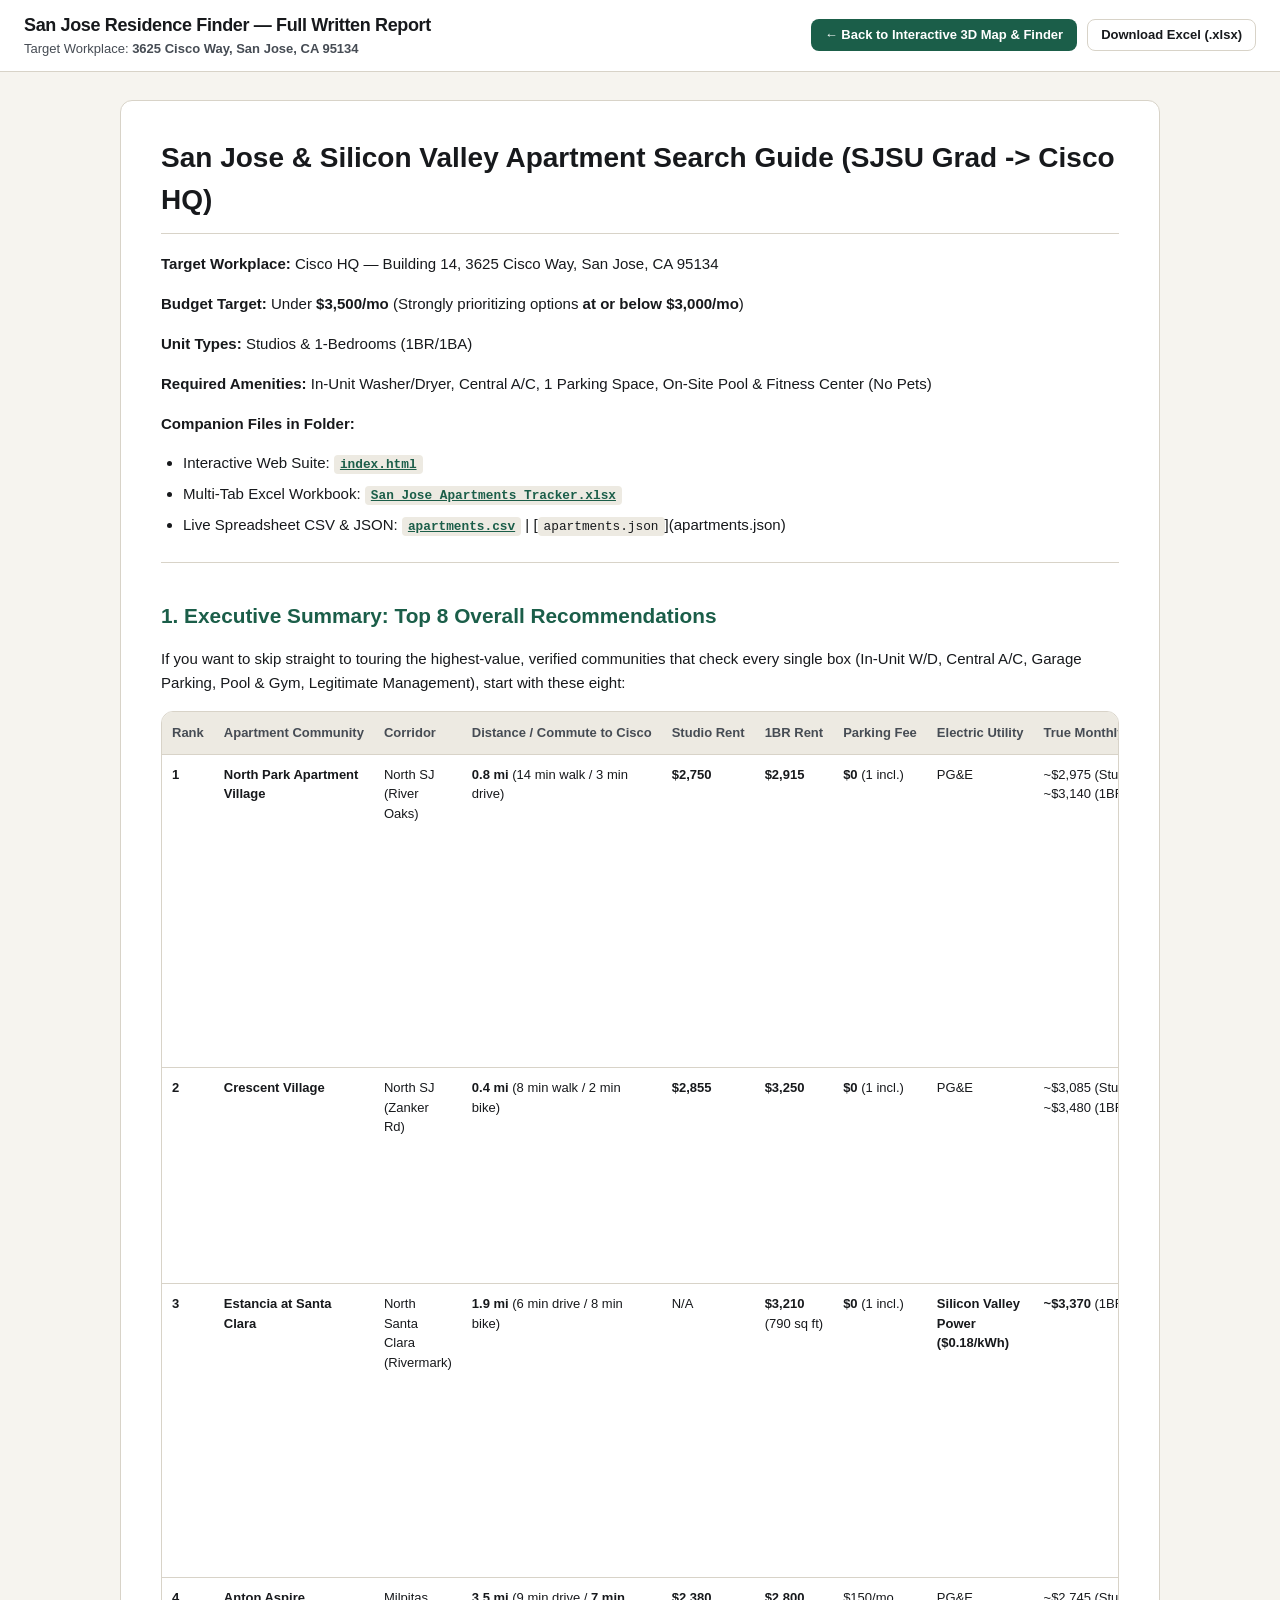
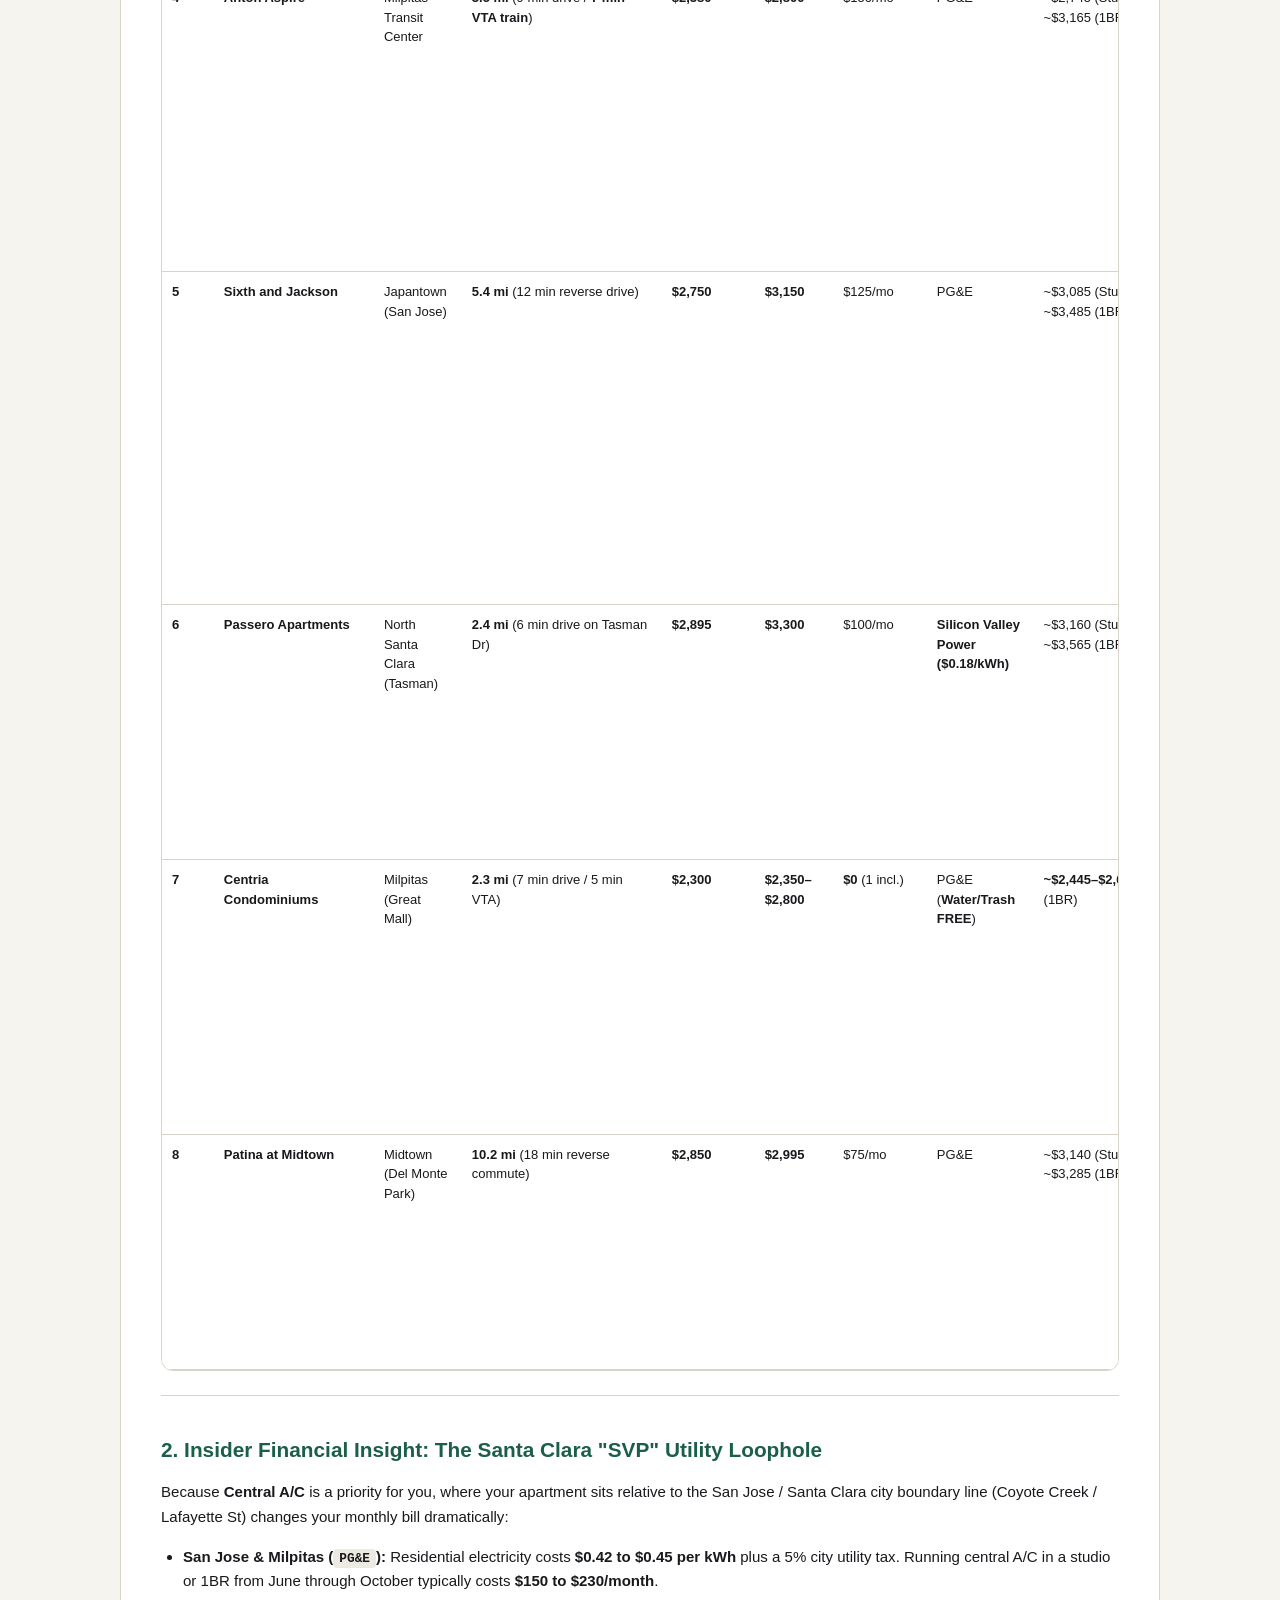
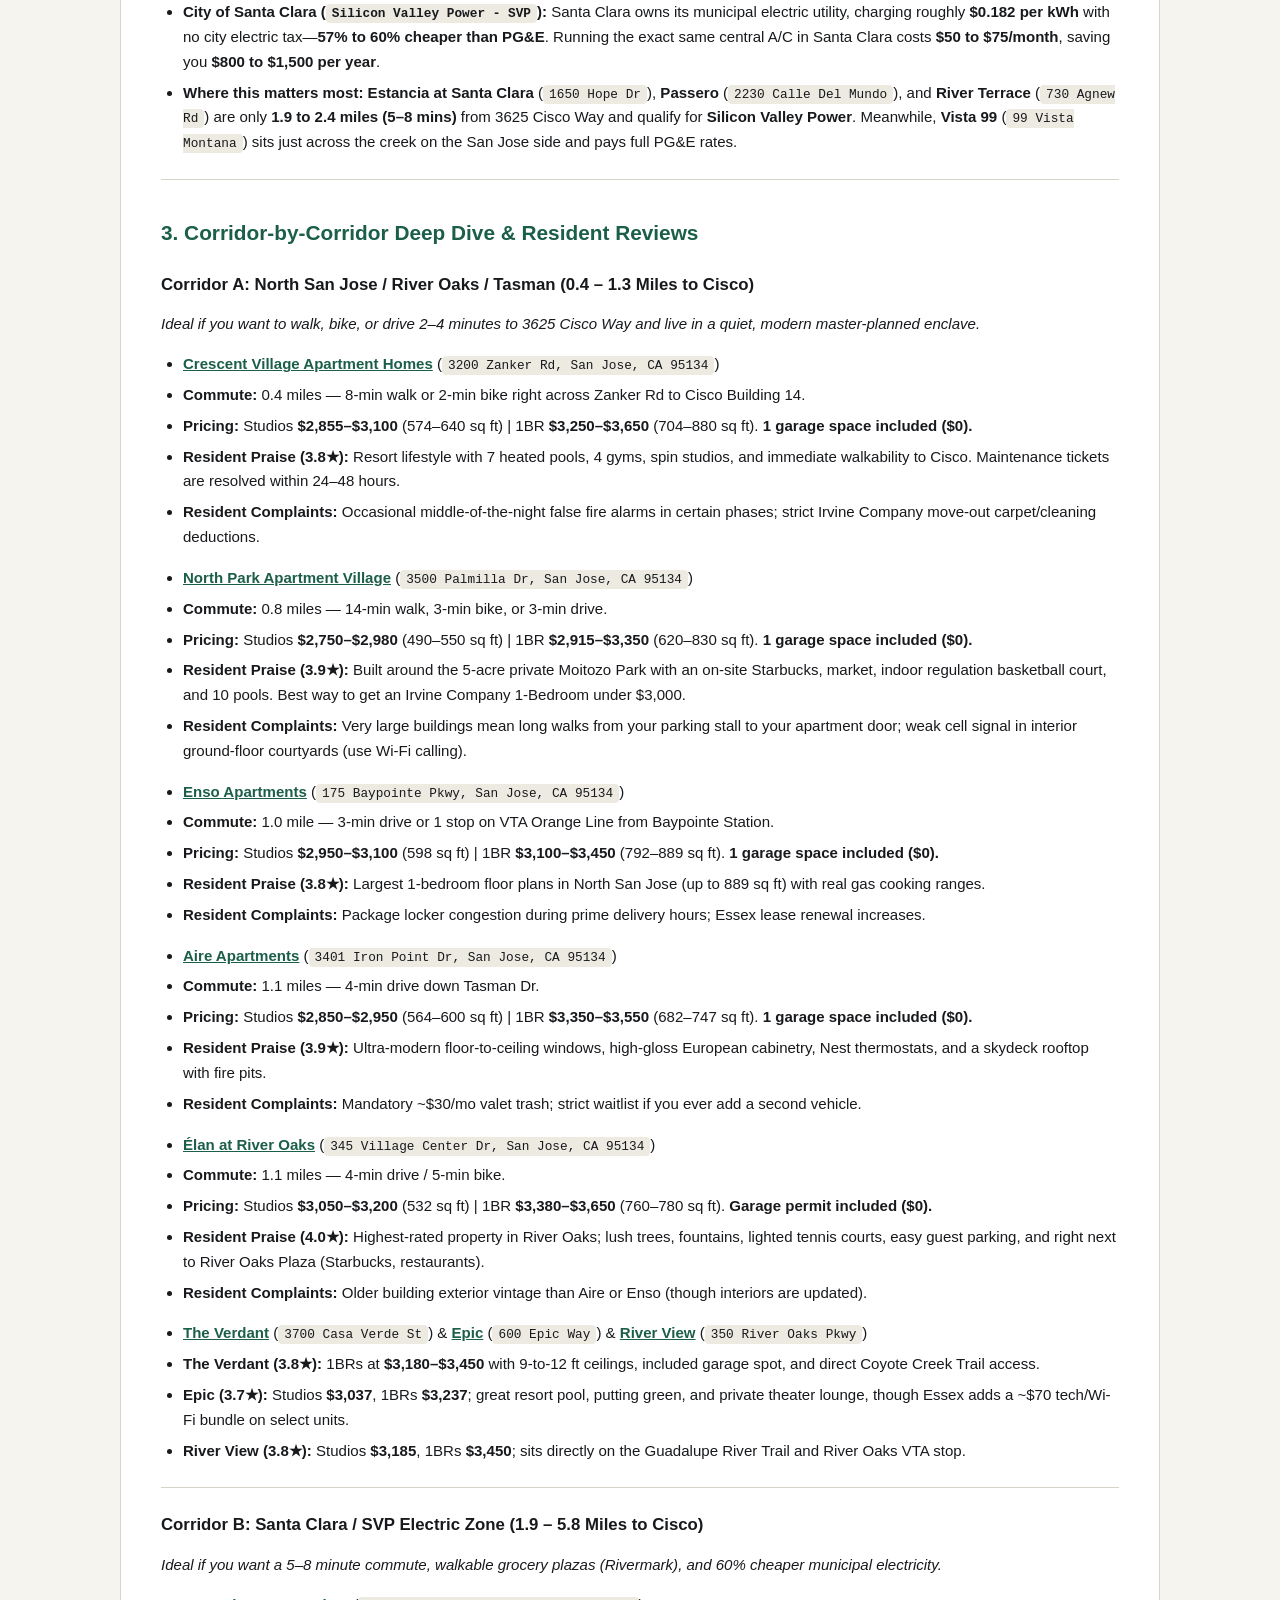
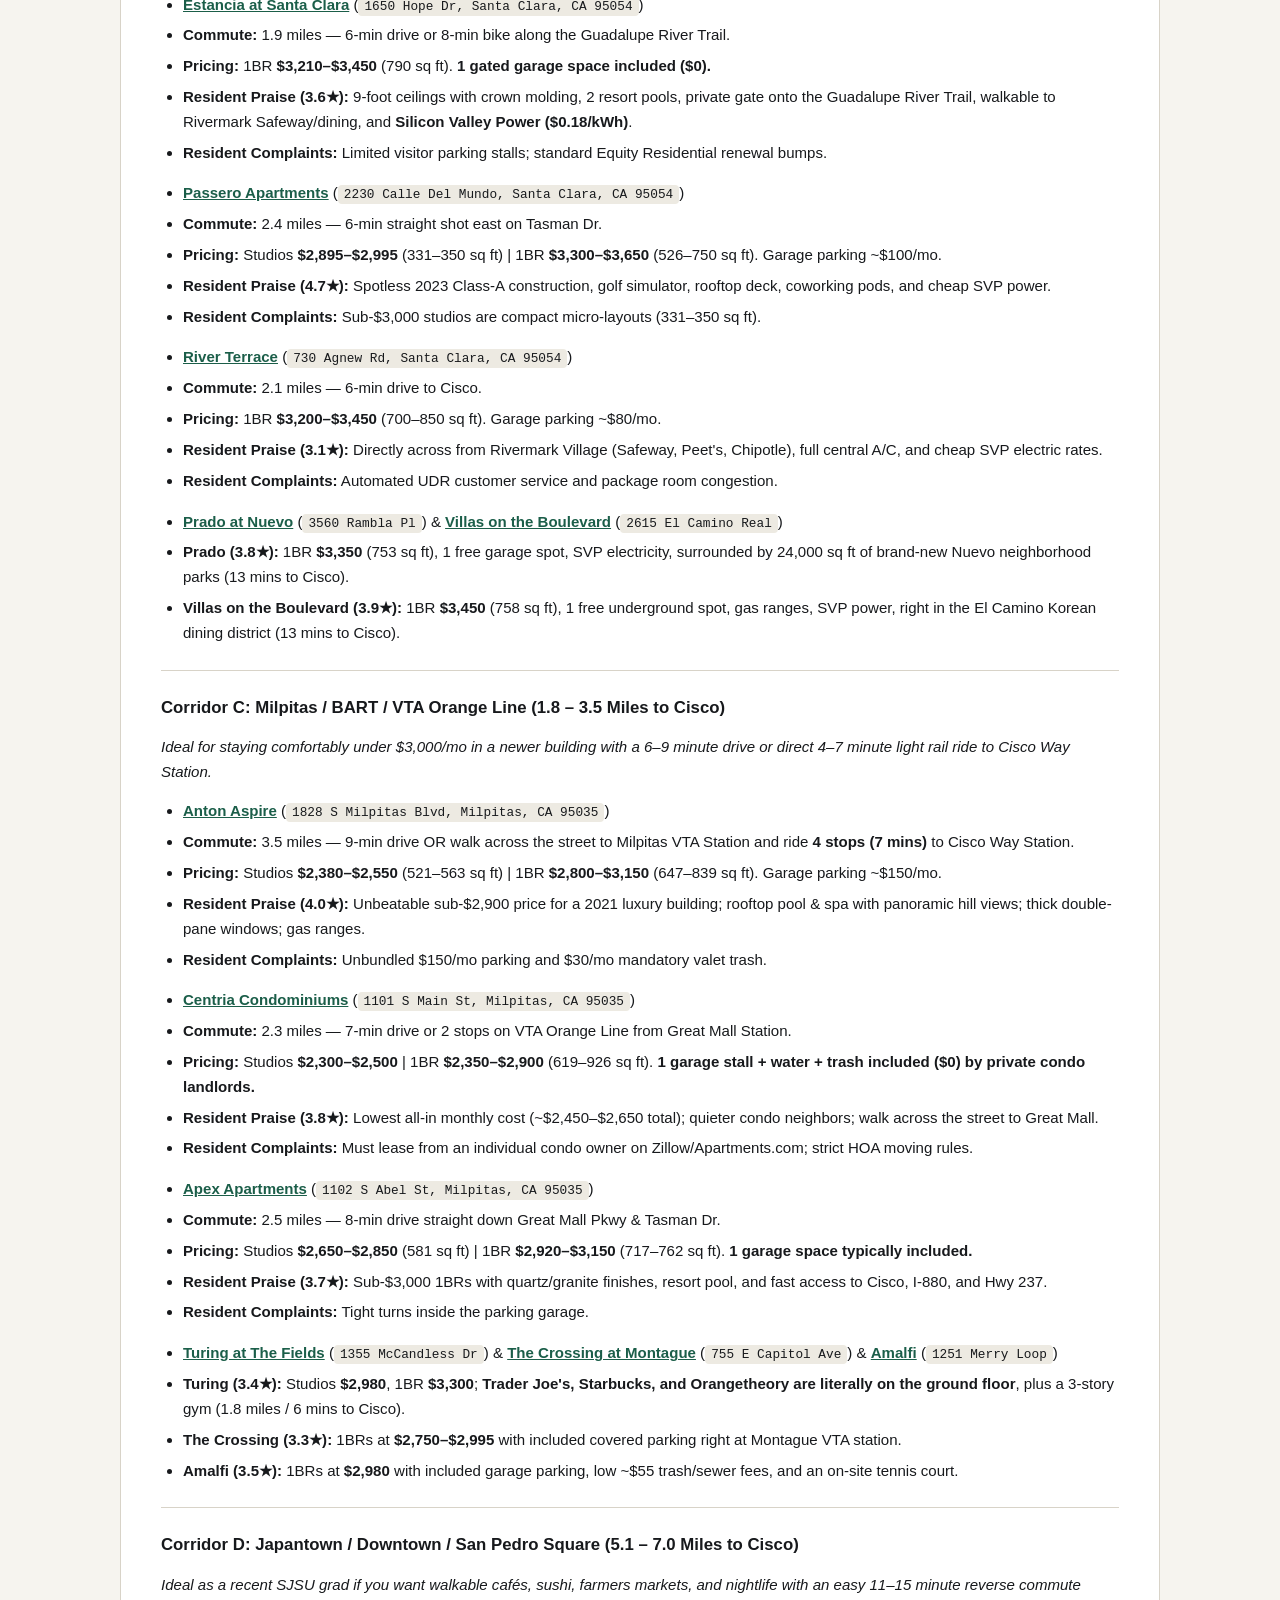
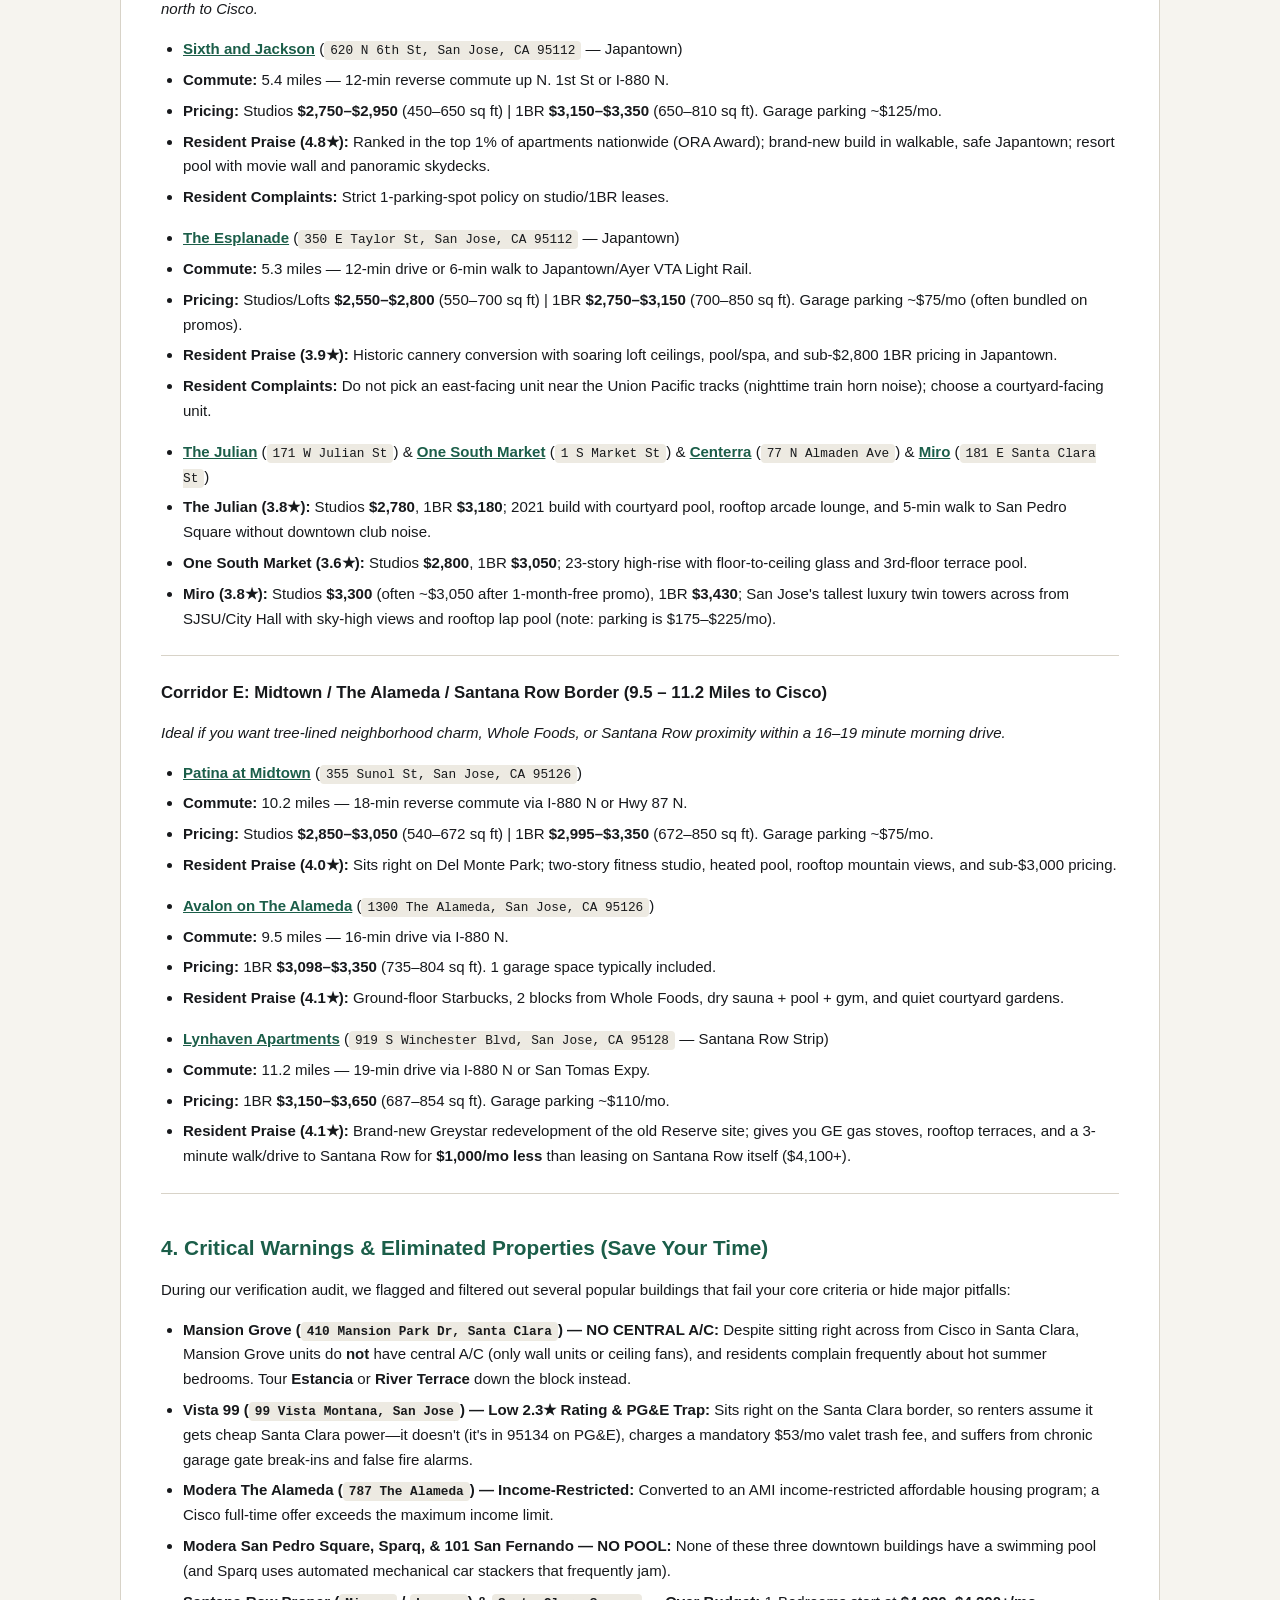
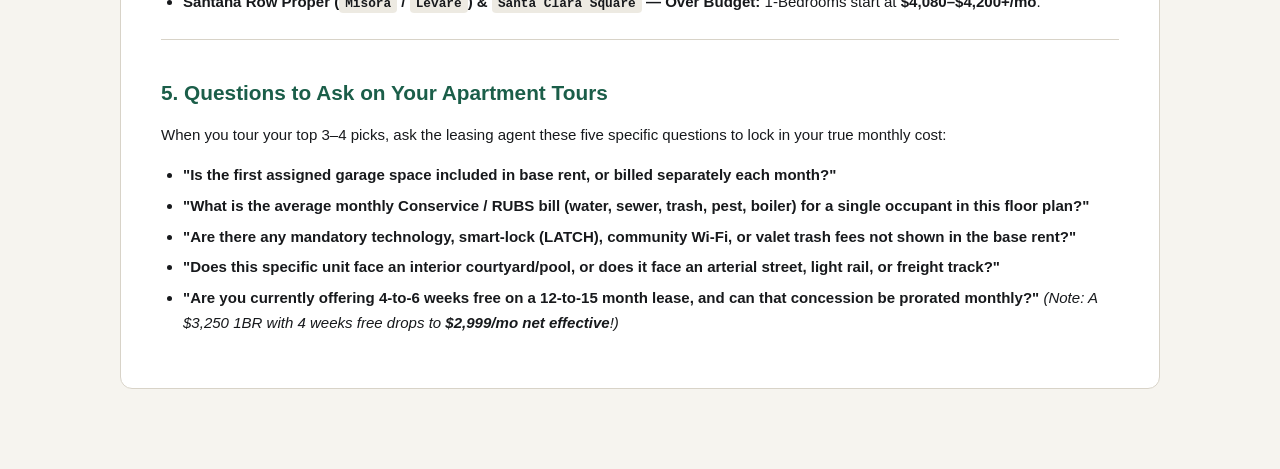
<file: report.html>
<!DOCTYPE html>
<html lang="en" data-theme="light">
<head>
  <meta charset="UTF-8" />
  <meta name="viewport" content="width=device-width, initial-scale=1.0" />
  <meta name="robots" content="noindex, nofollow, noarchive" />
  <title>San Jose Apartment Research Report — 3625 Cisco Way</title>
  <style>
/* ==========================================================================
   SAN JOSE RESIDENCE FINDER — ARCHITECTURAL WORKBENCH STYLES
   Operate Mode: Clean system UI typography, tactile Alabaster/Espresso themes,
   smooth 180ms state transitions, zero futuristic/neon AI tropes.
   ========================================================================== */

:root,
html[data-theme="light"] {
  --bg-page: #f6f4ef;
  --bg-surface: #ffffff;
  --bg-subtle: #edeae2;
  --bg-muted: #e3dfd5;

  --text-primary: #17191c;
  --text-secondary: #464c54;
  --text-muted: #68707a;

  --border-color: #d8d3c8;
  --border-strong: #b8b1a3;

  --accent-primary: #1b5e49;
  --accent-primary-hover: #144938;
  --accent-primary-soft: #e3f1ec;

  --accent-route: #b85435;
  --accent-route-soft: #f9ebe6;

  --accent-svp: #1565c0;
  --accent-svp-soft: #e6f0fa;

  --accent-warn: #b91c1c;
  --accent-warn-soft: #fde8e8;

  --accent-gold: #b45309;
  --accent-gold-soft: #fef3c7;

  --shadow-overlay: 0 18px 40px -10px rgba(23, 25, 28, 0.16);
}

html[data-theme="dark"] {
  --bg-page: #121417;
  --bg-surface: #1a1d22;
  --bg-subtle: #22262d;
  --bg-muted: #2c313a;

  --text-primary: #f1EFEA;
  --text-secondary: #b5bcc6;
  --text-muted: #848d99;

  --border-color: #2e333d;
  --border-strong: #454c59;

  --accent-primary: #34a882;
  --accent-primary-hover: #2b8f6e;
  --accent-primary-soft: rgba(52, 168, 130, 0.15);

  --accent-route: #e07a5f;
  --accent-route-soft: rgba(224, 122, 95, 0.16);

  --accent-svp: #60a5fa;
  --accent-svp-soft: rgba(96, 165, 250, 0.16);

  --accent-warn: #f87171;
  --accent-warn-soft: rgba(248, 113, 113, 0.16);

  --accent-gold: #fbbf24;
  --accent-gold-soft: rgba(251, 191, 36, 0.15);

  --shadow-overlay: 0 22px 48px -12px rgba(0, 0, 0, 0.65);
}

*, *::before, *::after {
  box-sizing: border-box;
}

::selection {
  background-color: var(--accent-primary-soft);
  color: var(--accent-primary);
}

html {
  background-color: var(--bg-page);
  color: var(--text-primary);
  font-family: -apple-system, BlinkMacSystemFont, "Segoe UI", Roboto, Helvetica, Arial, sans-serif;
  font-size: 16px;
  line-height: 1.5;
  scroll-behavior: smooth;
  caret-color: var(--accent-primary);
}

body {
  margin: 0;
  min-height: 100vh;
  overflow-x: hidden;
  transition: background-color 180ms ease, color 180ms ease;
}

:focus-visible {
  outline: 2px solid var(--accent-primary);
  outline-offset: 2px;
}

.tabular-num {
  font-variant-numeric: tabular-nums;
}

.skip-link {
  position: fixed;
  top: -100px;
  left: 16px;
  z-index: 9999;
  background: var(--accent-primary);
  color: #ffffff;
  padding: 8px 14px;
  border-radius: 8px;
  font-weight: 600;
  text-decoration: none;
}
.skip-link:focus {
  top: 12px;
}

.sr-only {
  position: absolute;
  width: 1px;
  height: 1px;
  padding: 0;
  margin: -1px;
  overflow: hidden;
  clip: rect(0, 0, 0, 0);
  white-space: nowrap;
  border: 0;
}

.icon-svg {
  width: 15px;
  height: 15px;
  fill: currentColor;
  flex-shrink: 0;
}

/* ==========================================================================
   TOP WORKSPACE BAR
   ========================================================================== */
.topbar {
  position: sticky;
  top: 0;
  z-index: 100;
  display: flex;
  flex-wrap: wrap;
  align-items: center;
  justify-content: space-between;
  gap: 16px;
  padding: 12px 24px;
  background-color: var(--bg-surface);
  border-bottom: 1px solid var(--border-color);
}

.topbar-brand {
  display: flex;
  flex-direction: column;
}

.site-title {
  margin: 0;
  font-size: 1.125rem;
  font-weight: 700;
  letter-spacing: -0.02em;
}

.site-subtitle {
  font-size: 0.8125rem;
  color: var(--text-secondary);
}

.topbar-nav {
  display: flex;
  align-items: center;
  gap: 6px;
}

.nav-link {
  display: inline-flex;
  align-items: center;
  gap: 6px;
  padding: 6px 12px;
  border-radius: 8px;
  color: var(--text-secondary);
  text-decoration: none;
  font-size: 0.875rem;
  font-weight: 500;
  transition: background-color 150ms ease, color 150ms ease;
}

.nav-link:hover {
  background-color: var(--bg-subtle);
  color: var(--text-primary);
}

.counter-pill {
  font-variant-numeric: tabular-nums;
  font-size: 0.75rem;
  font-weight: 600;
  padding: 1px 7px;
  border-radius: 999px;
  background-color: var(--accent-primary-soft);
  color: var(--accent-primary);
}

.topbar-actions {
  display: flex;
  flex-wrap: wrap;
  align-items: center;
  gap: 10px;
}

.save-indicator {
  display: inline-flex;
  align-items: center;
  gap: 6px;
  padding: 5px 10px;
  border-radius: 8px;
  background-color: var(--accent-primary-soft);
  color: var(--accent-primary);
  font-size: 0.75rem;
  font-weight: 600;
}

/* Unified Button System */
.btn {
  display: inline-flex;
  align-items: center;
  justify-content: center;
  gap: 6px;
  padding: 7px 13px;
  border-radius: 8px;
  font-family: inherit;
  font-size: 0.8125rem;
  font-weight: 600;
  line-height: 1.2;
  cursor: pointer;
  text-decoration: none;
  border: 1px solid transparent;
  transition: background-color 150ms ease, border-color 150ms ease, color 150ms ease, transform 150ms ease;
}

.btn:active {
  transform: translateY(1px);
}

.btn-primary {
  background-color: var(--accent-primary);
  color: #ffffff;
}
html[data-theme="dark"] .btn-primary {
  color: #0b1713;
}
.btn-primary:hover {
  background-color: var(--accent-primary-hover);
}

.btn-secondary {
  background-color: var(--bg-surface);
  color: var(--text-primary);
  border-color: var(--border-color);
}
.btn-secondary:hover {
  background-color: var(--bg-subtle);
  border-color: var(--border-strong);
}
.btn-secondary.active,
.btn-secondary[aria-pressed="true"] {
  background-color: var(--accent-primary-soft);
  color: var(--accent-primary);
  border-color: var(--accent-primary);
}

.btn-icon {
  background-color: var(--bg-subtle);
  color: var(--text-primary);
  border-color: var(--border-color);
  padding: 7px 11px;
}
.btn-icon:hover {
  border-color: var(--border-strong);
}

.text-btn {
  background: none;
  border: none;
  color: var(--accent-primary);
  font-size: 0.8125rem;
  font-weight: 600;
  cursor: pointer;
  padding: 2px 6px;
  border-radius: 4px;
}
.text-btn:hover {
  background-color: var(--accent-primary-soft);
}

/* ==========================================================================
   MAIN TWO-COLUMN WORKBENCH LAYOUT
   ========================================================================== */
.workspace-shell {
  max-width: 1640px;
  margin: 0 auto;
  padding: 20px 24px;
  display: grid;
  grid-template-columns: 380px minmax(0, 1fr);
  gap: 24px;
  align-items: start;
}

.controls-sidebar {
  position: sticky;
  top: 72px;
  display: flex;
  flex-direction: column;
  gap: 16px;
  max-height: calc(100vh - 90px);
  overflow-y: auto;
  padding-right: 4px;
}

.panel-block {
  background-color: var(--bg-surface);
  border: 1px solid var(--border-color);
  border-radius: 12px;
  padding: 18px;
}

.panel-heading {
  margin: 0 0 12px;
  font-size: 1rem;
  font-weight: 700;
  letter-spacing: -0.01em;
}

.panel-header-inline {
  display: flex;
  align-items: center;
  justify-content: space-between;
  margin-bottom: 6px;
}
.panel-header-inline .panel-heading {
  margin: 0;
}

.panel-note {
  margin: 0 0 14px;
  font-size: 0.8125rem;
  color: var(--text-secondary);
}

.input-group {
  display: flex;
  flex-direction: column;
  gap: 4px;
  margin-bottom: 12px;
  min-width: 0;
}

.field-label {
  font-size: 0.75rem;
  font-weight: 600;
  color: var(--text-secondary);
}

.hint-text {
  font-weight: 400;
  color: var(--text-muted);
}

.text-input,
.select-input {
  width: 100%;
  padding: 8px 9px;
  border-radius: 8px;
  border: 1px solid var(--border-color);
  background-color: var(--bg-page);
  color: var(--text-primary);
  font-family: inherit;
  font-size: 0.8125rem;
  transition: border-color 150ms ease;
}

.text-input:focus,
.select-input:focus {
  border-color: var(--accent-primary);
  outline: none;
}

.preset-pills {
  display: flex;
  flex-wrap: wrap;
  gap: 6px;
  margin-bottom: 14px;
}

.chip {
  padding: 5px 10px;
  border-radius: 999px;
  border: 1px solid var(--border-color);
  background-color: var(--bg-page);
  color: var(--text-secondary);
  font-family: inherit;
  font-size: 0.75rem;
  font-weight: 600;
  cursor: pointer;
  transition: all 150ms ease;
}

.chip:hover {
  border-color: var(--border-strong);
  color: var(--text-primary);
}

.chip.active {
  background-color: var(--accent-primary);
  border-color: var(--accent-primary);
  color: #ffffff;
}
html[data-theme="dark"] .chip.active {
  color: #0b1713;
}

.filter-grid {
  display: grid;
  grid-template-columns: 1fr 1fr;
  gap: 10px;
}

.checklist-filters {
  display: flex;
  flex-direction: column;
  gap: 8px;
  padding-top: 8px;
  border-top: 1px solid var(--border-color);
}
.checklist-filters.horizontal {
  flex-direction: row;
  flex-wrap: wrap;
  gap: 16px;
  margin-bottom: 12px;
}

.check-row {
  display: flex;
  align-items: center;
  gap: 8px;
  font-size: 0.8125rem;
  color: var(--text-primary);
  cursor: pointer;
}

.check-row input[type="checkbox"] {
  accent-color: var(--accent-primary);
  width: 15px;
  height: 15px;
}

/* Priority Weight Sliders */
.slider-stack {
  display: flex;
  flex-direction: column;
  gap: 12px;
}

.slider-row {
  display: flex;
  flex-direction: column;
  gap: 4px;
}

.slider-labels {
  display: flex;
  justify-content: space-between;
  font-size: 0.8125rem;
  font-weight: 500;
}

.range-slider {
  width: 100%;
  accent-color: var(--accent-primary);
  cursor: pointer;
}

.utility-insight-box {
  margin-top: 14px;
  padding: 10px 12px;
  border-radius: 8px;
  background-color: var(--accent-svp-soft);
  border: 1px solid var(--border-color);
  font-size: 0.78rem;
  color: var(--text-primary);
}

/* ==========================================================================
   RIGHT CONTENT COLUMN: 3D VECTOR MAP + RESIDENCE CARDS
   ========================================================================== */
.content-column {
  display: flex;
  flex-direction: column;
  gap: 28px;
  min-width: 0;
}

.module-bar {
  display: flex;
  flex-wrap: wrap;
  align-items: flex-end;
  justify-content: space-between;
  gap: 12px;
  margin-bottom: 14px;
}

.module-title {
  margin: 0;
  font-size: 1.25rem;
  font-weight: 700;
  letter-spacing: -0.02em;
}

.muted-count {
  font-weight: 500;
  font-size: 0.95rem;
  color: var(--text-muted);
}

.module-subtitle {
  margin: 2px 0 0;
  font-size: 0.85rem;
  color: var(--text-secondary);
}

.map-toolbar {
  display: flex;
  flex-wrap: wrap;
  align-items: center;
  gap: 8px;
}

.route-mode-group {
  display: inline-flex;
  flex-wrap: wrap;
  gap: 4px;
  padding: 3px;
  border-radius: 10px;
  background-color: var(--bg-subtle);
  border: 1px solid var(--border-color);
}
.route-mode-group .btn {
  padding: 5px 10px;
  font-size: 0.76rem;
  border-radius: 7px;
}

.map-split-layout {
  display: grid;
  grid-template-columns: minmax(0, 1fr) 390px;
  gap: 16px;
  align-items: stretch;
}

.map-canvas-wrap {
  position: relative;
  display: flex;
  flex-direction: column;
  border-radius: 12px;
  overflow: hidden;
  border: 1px solid var(--border-color);
  background-color: var(--bg-subtle);
  min-height: 520px;
}

.map-canvas {
  width: 100%;
  flex: 1;
  min-height: 520px;
  height: 100%;
  overflow: hidden;
}

.map-legend {
  position: absolute;
  bottom: 12px;
  left: 12px;
  right: 48px;
  z-index: 10;
  display: flex;
  flex-wrap: wrap;
  gap: 8px 12px;
  padding: 8px 12px;
  border-radius: 8px;
  background-color: var(--bg-surface);
  border: 1px solid var(--border-color);
  font-size: 0.74rem;
  font-weight: 500;
  max-width: calc(100% - 60px);
}

.legend-chip {
  display: inline-flex;
  align-items: center;
  gap: 5px;
}

.dot {
  width: 9px;
  height: 9px;
  border-radius: 50%;
  display: inline-block;
}
.dot-cisco { background-color: #b85435; }
.dot-under3k { background-color: #1b5e49; }
.dot-under3500 { background-color: #3b6e8c; }
.dot-svp { background-color: transparent; border: 2px solid #d97706; }
.dot-warn { background-color: #b91c1c; }

.line-swatch {
  width: 20px;
  height: 4px;
  border-radius: 2px;
  display: inline-block;
}
.swatch-car {
  background-color: #d94e28;
}
.swatch-transit {
  background-color: #2563eb;
}
.swatch-walk {
  background: repeating-linear-gradient(90deg, #d97706 0, #d97706 3px, transparent 3px, transparent 6px);
}

.map-vta-marker {
  padding: 3px 9px;
  border-radius: 999px;
  background-color: #1d4ed8;
  color: #ffffff;
  font-size: 0.69rem;
  font-weight: 700;
  border: 1.5px solid #ffffff;
  box-shadow: 0 2px 6px rgba(0, 0, 0, 0.25);
  white-space: nowrap;
  pointer-events: auto;
  cursor: pointer;
}
.map-vta-marker.is-board-stop {
  background-color: #0f766e;
}

.route-comparison-box {
  display: flex;
  flex-direction: column;
  gap: 9px;
  padding: 10px 12px;
  border-radius: 8px;
  background-color: var(--bg-subtle);
  border: 1px solid var(--border-color);
  margin-bottom: 10px;
  font-size: 0.77rem;
  min-width: 0;
}
.route-row {
  display: flex;
  flex-direction: column;
  align-items: flex-start;
  gap: 4px;
  line-height: 1.42;
  min-width: 0;
  width: 100%;
  overflow-wrap: anywhere;
}
.route-row > span:last-child {
  display: block;
  width: 100%;
  color: var(--text-primary);
  overflow-wrap: anywhere;
}
.route-badge-car {
  display: inline-block;
  padding: 2px 7px;
  border-radius: 5px;
  background-color: rgba(217, 78, 40, 0.14);
  color: #c2410c;
  font-weight: 700;
  font-size: 0.71rem;
  line-height: 1.3;
  max-width: 100%;
  white-space: normal;
  overflow-wrap: anywhere;
}
html[data-theme="dark"] .route-badge-car {
  color: #fb923c;
}
.route-badge-transit {
  display: inline-block;
  padding: 2px 7px;
  border-radius: 5px;
  background-color: rgba(37, 99, 235, 0.14);
  color: #1d4ed8;
  font-weight: 700;
  font-size: 0.71rem;
  line-height: 1.3;
  max-width: 100%;
  white-space: normal;
  overflow-wrap: anywhere;
}
html[data-theme="dark"] .route-badge-transit {
  color: #60a5fa;
}
.route-badge-walk {
  display: inline-block;
  padding: 2px 7px;
  border-radius: 5px;
  background-color: rgba(217, 119, 6, 0.15);
  color: #b45309;
  font-weight: 700;
  font-size: 0.71rem;
  line-height: 1.3;
  max-width: 100%;
  white-space: normal;
  overflow-wrap: anywhere;
}
html[data-theme="dark"] .route-badge-walk {
  color: #fbbf24;
}

/* MapLibre Custom Price Markers (Never override transform so MapLibre positioning stays exact) */
.map-price-marker {
  display: inline-flex;
  align-items: center;
  gap: 4px;
  padding: 4px 8px;
  border-radius: 999px;
  font-family: inherit;
  font-variant-numeric: tabular-nums;
  font-size: 0.74rem;
  font-weight: 700;
  background-color: #2f5d7c;
  color: #ffffff;
  border: 1.5px solid #ffffff;
  cursor: pointer;
  transition: opacity 150ms ease, filter 150ms ease, box-shadow 150ms ease, background-color 150ms ease;
  white-space: nowrap;
}
.map-price-marker.is-under3k {
  background-color: #1b5e49;
}
.map-price-marker.is-svp {
  outline: 2.5px solid #d97706;
}
.map-price-marker.is-warn {
  background-color: #b91c1c;
}
.map-price-marker.is-dimmed {
  background-color: #71767d !important;
  border-color: rgba(255, 255, 255, 0.55) !important;
  outline: none !important;
  color: rgba(255, 255, 255, 0.88) !important;
  opacity: 0.35;
  filter: grayscale(100%);
  z-index: 5 !important;
}
.map-price-marker.is-dimmed:hover {
  opacity: 0.95;
  filter: grayscale(0%);
  z-index: 45 !important;
  box-shadow: 0 2px 10px rgba(0, 0, 0, 0.3);
}
.map-price-marker:hover,
.map-price-marker.is-selected {
  background-color: #d94e28 !important;
  border-color: #ffffff !important;
  font-size: 0.81rem;
  padding: 5px 10px;
  z-index: 60 !important;
  box-shadow: 0 0 0 3px rgba(217, 78, 40, 0.45), 0 4px 14px rgba(0, 0, 0, 0.35);
}

.map-cisco-marker {
  padding: 6px 11px;
  border-radius: 999px;
  background-color: #b85435;
  color: #ffffff;
  font-size: 0.76rem;
  font-weight: 700;
  border: 2px solid #ffffff;
  cursor: pointer;
  white-space: nowrap;
}

.map-inspector {
  background-color: var(--bg-surface);
  border: 1px solid var(--border-color);
  border-radius: 12px;
  padding: 18px;
  display: flex;
  flex-direction: column;
  justify-content: space-between;
  min-width: 0;
  overflow: hidden;
}

/* ==========================================================================
   VERIFIED RESIDENCE CARDS GRID
   ========================================================================== */
.cards-grid {
  display: grid;
  grid-template-columns: repeat(auto-fill, minmax(350px, 1fr));
  gap: 16px;
}

.residence-card {
  background-color: var(--bg-surface);
  border: 1px solid var(--border-color);
  border-radius: 12px;
  padding: 18px;
  display: flex;
  flex-direction: column;
  justify-content: space-between;
  gap: 14px;
  cursor: pointer;
  transition: border-color 160ms ease, transform 160ms ease, box-shadow 160ms ease;
}

.residence-card:hover {
  border-color: var(--border-strong);
  transform: translateY(-2px);
}

.residence-card.is-selected-card {
  border-color: var(--accent-primary);
  box-shadow: 0 0 0 2px var(--accent-primary-soft);
}

.residence-card.is-warn-card {
  opacity: 0.85;
}

.card-top-row {
  display: flex;
  justify-content: space-between;
  align-items: flex-start;
  gap: 8px;
}

.tag-row {
  display: flex;
  flex-wrap: wrap;
  gap: 5px;
}

.tag {
  font-size: 0.7rem;
  font-weight: 600;
  padding: 2px 8px;
  border-radius: 6px;
}
.tag-match {
  background-color: var(--accent-primary-soft);
  color: var(--accent-primary);
  font-variant-numeric: tabular-nums;
}
.tag-svp {
  background-color: var(--accent-svp-soft);
  color: var(--accent-svp);
}
.tag-route {
  background-color: var(--accent-route-soft);
  color: var(--accent-route);
}
.tag-warn {
  background-color: var(--accent-warn-soft);
  color: var(--accent-warn);
}

.fav-btn {
  background: none;
  border: 1px solid var(--border-color);
  border-radius: 6px;
  padding: 3px 8px;
  font-size: 0.8rem;
  color: var(--text-secondary);
  cursor: pointer;
}
.fav-btn.is-fav {
  background-color: var(--accent-gold-soft);
  color: var(--accent-gold);
  border-color: var(--accent-gold);
}

.card-title-group h3 {
  margin: 4px 0 2px;
  font-size: 1.08rem;
  font-weight: 700;
  letter-spacing: -0.015em;
}

.card-address-line {
  margin: 0;
  font-size: 0.8rem;
  color: var(--text-secondary);
}

.card-metrics-row {
  display: grid;
  grid-template-columns: repeat(3, 1fr);
  gap: 8px;
}

.metric-box {
  padding: 9px 10px;
  border-radius: 8px;
  background-color: var(--bg-page);
  border: 1px solid var(--border-color);
  display: flex;
  flex-direction: column;
}

.metric-caption {
  font-size: 0.68rem;
  font-weight: 600;
  color: var(--text-muted);
}

.metric-number {
  font-variant-numeric: tabular-nums;
  font-size: 0.95rem;
  font-weight: 700;
  color: var(--text-primary);
  margin-top: 1px;
}
.metric-number.good {
  color: var(--accent-primary);
}

.metric-subtext {
  font-size: 0.68rem;
  color: var(--text-secondary);
}

.amenities-row {
  display: flex;
  flex-wrap: wrap;
  gap: 5px;
}

.amenity-pill {
  font-size: 0.72rem;
  padding: 2px 7px;
  border-radius: 6px;
  background-color: var(--bg-subtle);
  color: var(--text-secondary);
}
.amenity-pill.missing {
  background-color: var(--accent-warn-soft);
  color: var(--accent-warn);
  font-weight: 600;
}

.review-summary-block {
  font-size: 0.8rem;
  color: var(--text-secondary);
  display: flex;
  flex-direction: column;
  gap: 4px;
  padding-top: 8px;
  border-top: 1px solid var(--border-color);
}

.review-line {
  margin: 0;
  display: -webkit-box;
  -webkit-line-clamp: 2;
  -webkit-box-orient: vertical;
  overflow: hidden;
}

/* Direct External Links Row (Google Maps, Directions, Listing, Official Site) */
.external-links-strip {
  display: flex;
  flex-wrap: wrap;
  gap: 6px;
  padding-top: 8px;
  border-top: 1px solid var(--border-color);
}

.ext-link {
  display: inline-flex;
  align-items: center;
  gap: 4px;
  padding: 4px 8px;
  border-radius: 6px;
  background-color: var(--bg-page);
  border: 1px solid var(--border-color);
  color: var(--text-primary);
  font-size: 0.73rem;
  font-weight: 600;
  text-decoration: none;
  transition: background-color 140ms ease, border-color 140ms ease;
}
.ext-link:hover {
  background-color: var(--bg-subtle);
  border-color: var(--accent-primary);
  color: var(--accent-primary);
}

/* Personal Note Input Inside Card */
.card-note-box {
  display: flex;
  flex-direction: column;
  gap: 3px;
}
.card-note-input {
  width: 100%;
  padding: 6px 9px;
  border-radius: 6px;
  border: 1px dashed var(--border-color);
  background-color: var(--bg-page);
  color: var(--text-primary);
  font-family: inherit;
  font-size: 0.78rem;
}
.card-note-input:focus {
  border-style: solid;
  border-color: var(--accent-primary);
  outline: none;
}

.card-footer-btns {
  display: flex;
  gap: 6px;
}
.card-footer-btns .btn {
  flex: 1;
}

/* ==========================================================================
   LIVE EDITABLE SPREADSHEET SECTION
   ========================================================================== */
.spreadsheet-shell {
  max-width: 1640px;
  margin: 20px auto 80px;
  padding: 0 24px;
}

.sheet-toolbar {
  display: flex;
  flex-wrap: wrap;
  gap: 8px;
}

.sheet-dropzone {
  display: flex;
  flex-wrap: wrap;
  justify-content: space-between;
  align-items: center;
  gap: 10px;
  padding: 10px 14px;
  margin-bottom: 12px;
  border-radius: 8px;
  background-color: var(--bg-surface);
  border: 1px dashed var(--border-strong);
  font-size: 0.8125rem;
  color: var(--text-secondary);
}
.sheet-dropzone.is-dragover {
  background-color: var(--accent-primary-soft);
  border-color: var(--accent-primary);
}

.table-wrapper {
  background-color: var(--bg-surface);
  border: 1px solid var(--border-color);
  border-radius: 12px;
  overflow-x: auto;
}

.data-table {
  width: 100%;
  border-collapse: collapse;
  font-size: 0.8125rem;
  text-align: left;
}

.data-table th {
  background-color: var(--bg-subtle);
  color: var(--text-secondary);
  font-weight: 700;
  padding: 11px 10px;
  border-bottom: 1px solid var(--border-color);
  white-space: nowrap;
}

.data-table td {
  padding: 10px;
  border-bottom: 1px solid var(--border-color);
  vertical-align: top;
}

.data-table tr:hover td {
  background-color: var(--bg-page);
}

.cell-editable {
  cursor: text;
  border-radius: 4px;
}
.cell-editable:hover,
.cell-editable:focus {
  background-color: var(--accent-primary-soft);
  outline: 1px solid var(--accent-primary);
}

/* ==========================================================================
   MODALS & FLOATING COMPARISON BAR
   ========================================================================== */
.modal-dialog {
  width: min(820px, 92vw);
  max-height: 88vh;
  padding: 0;
  border-radius: 14px;
  background-color: var(--bg-surface);
  color: var(--text-primary);
  border: 1px solid var(--border-strong);
  box-shadow: var(--shadow-overlay);
}
.modal-dialog.modal-wide {
  width: min(1140px, 95vw);
}
.modal-dialog::backdrop {
  background-color: rgba(15, 17, 20, 0.55);
  backdrop-filter: blur(4px);
}

.modal-inner {
  padding: 24px;
  overflow-y: auto;
  max-height: 86vh;
}

.modal-header {
  display: flex;
  justify-content: space-between;
  align-items: flex-start;
  gap: 12px;
  padding-bottom: 12px;
  margin-bottom: 16px;
  border-bottom: 1px solid var(--border-color);
}

.modal-title {
  margin: 0;
  font-size: 1.35rem;
  font-weight: 700;
}

.modal-footer {
  display: flex;
  justify-content: flex-end;
  gap: 10px;
  margin-top: 18px;
  padding-top: 14px;
  border-top: 1px solid var(--border-color);
}

.modal-form .form-grid {
  display: grid;
  grid-template-columns: 1fr 1fr;
  gap: 12px;
}

.compare-bar {
  position: fixed;
  bottom: 16px;
  left: 50%;
  transform: translateX(-50%);
  z-index: 200;
  width: min(900px, 94vw);
  padding: 10px 18px;
  border-radius: 12px;
  background-color: var(--bg-surface);
  border: 1px solid var(--accent-primary);
  box-shadow: var(--shadow-overlay);
}

.compare-bar-inner {
  display: flex;
  flex-wrap: wrap;
  align-items: center;
  justify-content: space-between;
  gap: 12px;
}

.compare-bar-info {
  display: flex;
  flex-wrap: wrap;
  align-items: center;
  gap: 10px;
}

.compare-pills {
  display: flex;
  flex-wrap: wrap;
  gap: 6px;
}

.compare-grid {
  display: grid;
  grid-template-columns: repeat(auto-fit, minmax(230px, 1fr));
  gap: 14px;
}

.compare-column {
  padding: 14px;
  border-radius: 10px;
  background-color: var(--bg-page);
  border: 1px solid var(--border-color);
}

/* ==========================================================================
   TOUR STATUS TRACKER, MOVE-IN SPECIAL BANNER & COST BREAKDOWN CALCULATOR
   ========================================================================== */
.tour-status-select {
  padding: 3px 7px;
  border-radius: 6px;
  border: 1px solid var(--border-color);
  background-color: var(--bg-page);
  color: var(--text-secondary);
  font-family: inherit;
  font-size: 0.72rem;
  font-weight: 600;
  cursor: pointer;
  max-width: 100%;
}
.tour-status-select:focus {
  border-color: var(--accent-primary);
  outline: none;
}
.tour-status-select.status-active {
  background-color: var(--accent-primary-soft);
  color: var(--accent-primary);
  border-color: var(--accent-primary);
}
.tour-status-select.status-eliminated {
  background-color: var(--accent-warn-soft);
  color: var(--accent-warn);
  border-color: var(--accent-warn);
}

.special-banner {
  display: flex;
  flex-wrap: wrap;
  align-items: center;
  justify-content: space-between;
  gap: 6px;
  padding: 6px 10px;
  border-radius: 7px;
  background-color: var(--accent-primary-soft);
  border: 1px solid rgba(27, 94, 73, 0.25);
  font-size: 0.74rem;
  color: var(--text-primary);
}
.special-banner strong {
  color: var(--accent-primary);
}

.cost-calc-box {
  display: flex;
  flex-direction: column;
  gap: 5px;
  padding: 10px 12px;
  border-radius: 8px;
  background-color: var(--bg-page);
  border: 1px solid var(--border-color);
  margin-bottom: 10px;
  font-size: 0.76rem;
}
.cost-calc-title {
  font-size: 0.69rem;
  font-weight: 700;
  letter-spacing: 0.03em;
  text-transform: uppercase;
  color: var(--text-muted);
  margin-bottom: 2px;
}
.cost-calc-row {
  display: flex;
  justify-content: space-between;
  align-items: baseline;
  gap: 8px;
  color: var(--text-secondary);
  font-variant-numeric: tabular-nums;
}
.cost-calc-row.is-credit {
  color: var(--accent-primary);
  font-weight: 600;
}
.cost-calc-row.is-total {
  padding-top: 5px;
  margin-top: 2px;
  border-top: 1px dashed var(--border-color);
  color: var(--text-primary);
  font-weight: 700;
  font-size: 0.81rem;
}

/* Responsive Breakpoints */
@media (max-width: 1180px) {
  .workspace-shell {
    grid-template-columns: 1fr;
  }
  .controls-sidebar {
    position: static;
    max-height: none;
  }
  .map-split-layout {
    grid-template-columns: 1fr;
  }
}


    .report-container {
      max-width: 1040px;
      margin: 28px auto 80px;
      padding: 36px 40px;
      background: var(--bg-surface);
      border: 1px solid var(--border-color);
      border-radius: 12px;
      box-shadow: var(--shadow-sm);
    }
    .report-container h1 { margin-top: 0; font-size: 1.75rem; border-bottom: 1px solid var(--border-color); padding-bottom: 12px; }
    .report-container h2 { margin-top: 1.8em; margin-bottom: 0.6em; font-size: 1.3rem; color: var(--accent-primary); }
    .report-container h3 { margin-top: 1.4em; margin-bottom: 0.4em; font-size: 1.05rem; }
    .report-container p, .report-container li { line-height: 1.65; color: var(--text-primary); font-size: 0.94rem; }
    .report-container ul { padding-left: 22px; margin: 8px 0 16px; }
    .report-container li { margin-bottom: 6px; }
    .report-container hr { border: none; border-top: 1px solid var(--border-color); margin: 24px 0; }
    .report-container code { background: var(--bg-subtle); padding: 2px 6px; border-radius: 4px; font-size: 0.85em; }
    .report-container a { color: var(--accent-primary); font-weight: 600; }
  </style>
</head>
<body>
  <header class="topbar">
    <div class="topbar-brand">
      <h1 class="site-title">San Jose Residence Finder — Full Written Report</h1>
      <span class="site-subtitle">Target Workplace: <strong>3625 Cisco Way, San Jose, CA 95134</strong></span>
    </div>
    <div class="topbar-actions">
      <a href="app.html" class="btn btn-primary">← Back to Interactive 3D Map &amp; Finder</a>
      <a href="San_Jose_Apartments_Tracker.xlsx" download class="btn btn-secondary">Download Excel (.xlsx)</a>
    </div>
  </header>
  <main class="report-container">
    <h1>San Jose &amp; Silicon Valley Apartment Search Guide (SJSU Grad -&gt; Cisco HQ)</h1>
<p><strong>Target Workplace:</strong> Cisco HQ — Building 14, 3625 Cisco Way, San Jose, CA 95134</p>
<p><strong>Budget Target:</strong> Under <strong>$3,500/mo</strong> (Strongly prioritizing options <strong>at or below $3,000/mo</strong>)</p>
<p><strong>Unit Types:</strong> Studios &amp; 1-Bedrooms (1BR/1BA)</p>
<p><strong>Required Amenities:</strong> In-Unit Washer/Dryer, Central A/C, 1 Parking Space, On-Site Pool &amp; Fitness Center (No Pets)</p>
<p><strong>Companion Files in Folder:</strong></p>
<ul>
<li>Interactive Web Suite: <a href="index.html" target="_blank" rel="noopener"><code>index.html</code></a></li>
<li>Multi-Tab Excel Workbook: <a href="San_Jose_Apartments_Tracker.xlsx" target="_blank" rel="noopener"><code>San_Jose_Apartments_Tracker.xlsx</code></a></li>
<li>Live Spreadsheet CSV &amp; JSON: <a href="apartments.csv" target="_blank" rel="noopener"><code>apartments.csv</code></a> | [<code>apartments.json</code>](apartments.json)</li>
</ul>
<hr />
<h2>1. Executive Summary: Top 8 Overall Recommendations</h2>
<p>If you want to skip straight to touring the highest-value, verified communities that check every single box (In-Unit W/D, Central A/C, Garage Parking, Pool &amp; Gym, Legitimate Management), start with these eight:</p>
<div class="table-wrapper"><table class="data-table"><thead><tr>
<th>Rank</th>
<th>Apartment Community</th>
<th>Corridor</th>
<th>Distance / Commute to Cisco</th>
<th>Studio Rent</th>
<th>1BR Rent</th>
<th>Parking Fee</th>
<th>Electric Utility</th>
<th>True Monthly (Est.)</th>
<th>Why It Wins</th>
</tr></thead><tbody>
<tr>
<td><strong>1</strong></td>
<td><strong>North Park Apartment Village</strong></td>
<td>North SJ (River Oaks)</td>
<td><strong>0.8 mi</strong> (14 min walk / 3 min drive)</td>
<td><strong>$2,750</strong></td>
<td><strong>$2,915</strong></td>
<td><strong>$0</strong> (1 incl.)</td>
<td>PG&amp;E</td>
<td>~$2,975 (Studio) / ~$3,140 (1BR)</td>
<td><strong>Best Walk-to-Cisco Under $3k:</strong> Both Studios &amp; entry 1BRs start under $3,000, free garage spot, 10 pools, indoor basketball court, 5-acre park &amp; Starbucks on-site.</td>
</tr>
<tr>
<td><strong>2</strong></td>
<td><strong>Crescent Village</strong></td>
<td>North SJ (Zanker Rd)</td>
<td><strong>0.4 mi</strong> (8 min walk / 2 min bike)</td>
<td><strong>$2,855</strong></td>
<td><strong>$3,250</strong></td>
<td><strong>$0</strong> (1 incl.)</td>
<td>PG&amp;E</td>
<td>~$3,085 (Studio) / ~$3,480 (1BR)</td>
<td><strong>Closest to 3625 Cisco Way:</strong> Literally across Zanker Rd from Cisco. Large 574–640 sq ft studios under $3k, 7 resort pools, 4 gyms.</td>
</tr>
<tr>
<td><strong>3</strong></td>
<td><strong>Estancia at Santa Clara</strong></td>
<td>North Santa Clara (Rivermark)</td>
<td><strong>1.9 mi</strong> (6 min drive / 8 min bike)</td>
<td>N/A</td>
<td><strong>$3,210</strong> (790 sq ft)</td>
<td><strong>$0</strong> (1 incl.)</td>
<td><strong>Silicon Valley Power ($0.18/kWh)</strong></td>
<td><strong>~$3,370</strong> (1BR)</td>
<td><strong>The SVP Utility Sweet Spot:</strong> Crossing Coyote Creek into Santa Clara slashes summer A/C electricity bills by 60% and includes 1 free garage spot + Rivermark walkability.</td>
</tr>
<tr>
<td><strong>4</strong></td>
<td><strong>Anton Aspire</strong></td>
<td>Milpitas Transit Center</td>
<td><strong>3.5 mi</strong> (9 min drive / <strong>7 min VTA train</strong>)</td>
<td><strong>$2,380</strong></td>
<td><strong>$2,800</strong></td>
<td>$150/mo</td>
<td>PG&amp;E</td>
<td>~$2,745 (Studio) / ~$3,165 (1BR)</td>
<td><strong>Best Sub-$2,900 Modern 1BR:</strong> 2021 luxury build with rooftop pool &amp; gas stoves. Walk across the street to VTA Orange Line and ride 4 stops (7 mins) to Cisco Way Station.</td>
</tr>
<tr>
<td><strong>5</strong></td>
<td><strong>Sixth and Jackson</strong></td>
<td>Japantown (San Jose)</td>
<td><strong>5.4 mi</strong> (12 min reverse drive)</td>
<td><strong>$2,750</strong></td>
<td><strong>$3,150</strong></td>
<td>$125/mo</td>
<td>PG&amp;E</td>
<td>~$3,085 (Studio) / ~$3,485 (1BR)</td>
<td><strong>Highest Rated in San Jose (4.8★):</strong> Brand-new Shea Properties build in safe, walkable Japantown (sushi, bakeries, farmers market) with an easy 12-min reverse commute.</td>
</tr>
<tr>
<td><strong>6</strong></td>
<td><strong>Passero Apartments</strong></td>
<td>North Santa Clara (Tasman)</td>
<td><strong>2.4 mi</strong> (6 min drive on Tasman Dr)</td>
<td><strong>$2,895</strong></td>
<td><strong>$3,300</strong></td>
<td>$100/mo</td>
<td><strong>Silicon Valley Power ($0.18/kWh)</strong></td>
<td>~$3,160 (Studio) / ~$3,565 (1BR)</td>
<td><strong>4.7★ New Build + Cheap SVP Electric:</strong> 2023 Class-A luxury with golf simulator, coworking pods, resort pool, and 60% cheaper Santa Clara electricity.</td>
</tr>
<tr>
<td><strong>7</strong></td>
<td><strong>Centria Condominiums</strong></td>
<td>Milpitas (Great Mall)</td>
<td><strong>2.3 mi</strong> (7 min drive / 5 min VTA)</td>
<td><strong>$2,300</strong></td>
<td><strong>$2,350–$2,800</strong></td>
<td><strong>$0</strong> (1 incl.)</td>
<td>PG&amp;E (<strong>Water/Trash FREE</strong>)</td>
<td><strong>~$2,445–$2,645</strong> (1BR)</td>
<td><strong>Lowest True Monthly Cost:</strong> Private condo owners include 1 gated garage spot plus HOA water &amp; garbage, saving $350+/mo over corporate complexes.</td>
</tr>
<tr>
<td><strong>8</strong></td>
<td><strong>Patina at Midtown</strong></td>
<td>Midtown (Del Monte Park)</td>
<td><strong>10.2 mi</strong> (18 min reverse commute)</td>
<td><strong>$2,850</strong></td>
<td><strong>$2,995</strong></td>
<td>$75/mo</td>
<td>PG&amp;E</td>
<td>~$3,140 (Studio) / ~$3,285 (1BR)</td>
<td><strong>Best Midtown/West SJ Value &lt;$3k:</strong> Borders Del Monte Park, two-story gym, rooftop deck, and hits &lt;=$3,000 for both Studios and 1BRs.</td>
</tr>
</tbody></table></div>
<hr />
<h2>2. Insider Financial Insight: The Santa Clara &quot;SVP&quot; Utility Loophole</h2>
<p>Because <strong>Central A/C</strong> is a priority for you, where your apartment sits relative to the San Jose / Santa Clara city boundary line (Coyote Creek / Lafayette St) changes your monthly bill dramatically:</p>
<ul>
<li><strong>San Jose &amp; Milpitas (<code>PG&amp;E</code>):</strong> Residential electricity costs <strong>$0.42 to $0.45 per kWh</strong> plus a 5% city utility tax. Running central A/C in a studio or 1BR from June through October typically costs <strong>$150 to $230/month</strong>.</li>
<li><strong>City of Santa Clara (<code>Silicon Valley Power - SVP</code>):</strong> Santa Clara owns its municipal electric utility, charging roughly <strong>$0.182 per kWh</strong> with no city electric tax—<strong>57% to 60% cheaper than PG&amp;E</strong>. Running the exact same central A/C in Santa Clara costs <strong>$50 to $75/month</strong>, saving you <strong>$800 to $1,500 per year</strong>.</li>
<li><strong>Where this matters most:</strong> <strong>Estancia at Santa Clara</strong> (<code>1650 Hope Dr</code>), <strong>Passero</strong> (<code>2230 Calle Del Mundo</code>), and <strong>River Terrace</strong> (<code>730 Agnew Rd</code>) are only <strong>1.9 to 2.4 miles (5–8 mins)</strong> from 3625 Cisco Way and qualify for <strong>Silicon Valley Power</strong>. Meanwhile, <strong>Vista 99</strong> (<code>99 Vista Montana</code>) sits just across the creek on the San Jose side and pays full PG&amp;E rates.</li>
</ul>
<hr />
<h2>3. Corridor-by-Corridor Deep Dive &amp; Resident Reviews</h2>
<h3>Corridor A: North San Jose / River Oaks / Tasman (0.4 – 1.3 Miles to Cisco)</h3>
<p><em>Ideal if you want to walk, bike, or drive 2–4 minutes to 3625 Cisco Way and live in a quiet, modern master-planned enclave.</em></p>
<ul>
<li><strong><a href="https://www.irvinecompanyapartments.com/locations/northern-california/san-jose/crescent-village.html" target="_blank" rel="noopener">Crescent Village Apartment Homes</a></strong> (<code>3200 Zanker Rd, San Jose, CA 95134</code>)</li>
<li><strong>Commute:</strong> 0.4 miles — 8-min walk or 2-min bike right across Zanker Rd to Cisco Building 14.</li>
<li><strong>Pricing:</strong> Studios <strong>$2,855–$3,100</strong> (574–640 sq ft) | 1BR <strong>$3,250–$3,650</strong> (704–880 sq ft). <strong>1 garage space included ($0).</strong></li>
<li><strong>Resident Praise (3.8★):</strong> Resort lifestyle with 7 heated pools, 4 gyms, spin studios, and immediate walkability to Cisco. Maintenance tickets are resolved within 24–48 hours.</li>
<li><strong>Resident Complaints:</strong> Occasional middle-of-the-night false fire alarms in certain phases; strict Irvine Company move-out carpet/cleaning deductions.</li>
</ul>
<ul>
<li><strong><a href="https://www.irvinecompanyapartments.com/locations/northern-california/san-jose/north-park.html" target="_blank" rel="noopener">North Park Apartment Village</a></strong> (<code>3500 Palmilla Dr, San Jose, CA 95134</code>)</li>
<li><strong>Commute:</strong> 0.8 miles — 14-min walk, 3-min bike, or 3-min drive.</li>
<li><strong>Pricing:</strong> Studios <strong>$2,750–$2,980</strong> (490–550 sq ft) | 1BR <strong>$2,915–$3,350</strong> (620–830 sq ft). <strong>1 garage space included ($0).</strong></li>
<li><strong>Resident Praise (3.9★):</strong> Built around the 5-acre private Moitozo Park with an on-site Starbucks, market, indoor regulation basketball court, and 10 pools. Best way to get an Irvine Company 1-Bedroom under $3,000.</li>
<li><strong>Resident Complaints:</strong> Very large buildings mean long walks from your parking stall to your apartment door; weak cell signal in interior ground-floor courtyards (use Wi-Fi calling).</li>
</ul>
<ul>
<li><strong><a href="https://www.essexapartmenthomes.com/apartments/san-jose/enso" target="_blank" rel="noopener">Enso Apartments</a></strong> (<code>175 Baypointe Pkwy, San Jose, CA 95134</code>)</li>
<li><strong>Commute:</strong> 1.0 mile — 3-min drive or 1 stop on VTA Orange Line from Baypointe Station.</li>
<li><strong>Pricing:</strong> Studios <strong>$2,950–$3,100</strong> (598 sq ft) | 1BR <strong>$3,100–$3,450</strong> (792–889 sq ft). <strong>1 garage space included ($0).</strong></li>
<li><strong>Resident Praise (3.8★):</strong> Largest 1-bedroom floor plans in North San Jose (up to 889 sq ft) with real gas cooking ranges.</li>
<li><strong>Resident Complaints:</strong> Package locker congestion during prime delivery hours; Essex lease renewal increases.</li>
</ul>
<ul>
<li><strong><a href="https://www.aireliving.com/" target="_blank" rel="noopener">Aire Apartments</a></strong> (<code>3401 Iron Point Dr, San Jose, CA 95134</code>)</li>
<li><strong>Commute:</strong> 1.1 miles — 4-min drive down Tasman Dr.</li>
<li><strong>Pricing:</strong> Studios <strong>$2,850–$2,950</strong> (564–600 sq ft) | 1BR <strong>$3,350–$3,550</strong> (682–747 sq ft). <strong>1 garage space included ($0).</strong></li>
<li><strong>Resident Praise (3.9★):</strong> Ultra-modern floor-to-ceiling windows, high-gloss European cabinetry, Nest thermostats, and a skydeck rooftop with fire pits.</li>
<li><strong>Resident Complaints:</strong> Mandatory ~$30/mo valet trash; strict waitlist if you ever add a second vehicle.</li>
</ul>
<ul>
<li><strong><a href="https://www.sheaapartments.com/apartments/elan-at-river-oaks/" target="_blank" rel="noopener">Élan at River Oaks</a></strong> (<code>345 Village Center Dr, San Jose, CA 95134</code>)</li>
<li><strong>Commute:</strong> 1.1 miles — 4-min drive / 5-min bike.</li>
<li><strong>Pricing:</strong> Studios <strong>$3,050–$3,200</strong> (532 sq ft) | 1BR <strong>$3,380–$3,650</strong> (760–780 sq ft). <strong>Garage permit included ($0).</strong></li>
<li><strong>Resident Praise (4.0★):</strong> Highest-rated property in River Oaks; lush trees, fountains, lighted tennis courts, easy guest parking, and right next to River Oaks Plaza (Starbucks, restaurants).</li>
<li><strong>Resident Complaints:</strong> Older building exterior vintage than Aire or Enso (though interiors are updated).</li>
</ul>
<ul>
<li><strong><a href="https://www.fairfieldresidential.com/property/the-verdant-apartments/" target="_blank" rel="noopener">The Verdant</a></strong> (<code>3700 Casa Verde St</code>) &amp; <strong><a href="https://www.essexapartmenthomes.com/apartments/san-jose/epic" target="_blank" rel="noopener">Epic</a></strong> (<code>600 Epic Way</code>) &amp; <strong><a href="https://www.irvinecompanyapartments.com/locations/northern-california/san-jose/river-view.html" target="_blank" rel="noopener">River View</a></strong> (<code>350 River Oaks Pkwy</code>)</li>
<li><strong>The Verdant (3.8★):</strong> 1BRs at <strong>$3,180–$3,450</strong> with 9-to-12 ft ceilings, included garage spot, and direct Coyote Creek Trail access.</li>
<li><strong>Epic (3.7★):</strong> Studios <strong>$3,037</strong>, 1BRs <strong>$3,237</strong>; great resort pool, putting green, and private theater lounge, though Essex adds a ~$70 tech/Wi-Fi bundle on select units.</li>
<li><strong>River View (3.8★):</strong> Studios <strong>$3,185</strong>, 1BRs <strong>$3,450</strong>; sits directly on the Guadalupe River Trail and River Oaks VTA stop.</li>
</ul>
<hr />
<h3>Corridor B: Santa Clara / SVP Electric Zone (1.9 – 5.8 Miles to Cisco)</h3>
<p><em>Ideal if you want a 5–8 minute commute, walkable grocery plazas (Rivermark), and 60% cheaper municipal electricity.</em></p>
<ul>
<li><strong><a href="https://www.equityapartments.com/san-francisco-bay-area/santa-clara/estancia-at-santa-clara-apartments" target="_blank" rel="noopener">Estancia at Santa Clara</a></strong> (<code>1650 Hope Dr, Santa Clara, CA 95054</code>)</li>
<li><strong>Commute:</strong> 1.9 miles — 6-min drive or 8-min bike along the Guadalupe River Trail.</li>
<li><strong>Pricing:</strong> 1BR <strong>$3,210–$3,450</strong> (790 sq ft). <strong>1 gated garage space included ($0).</strong></li>
<li><strong>Resident Praise (3.6★):</strong> 9-foot ceilings with crown molding, 2 resort pools, private gate onto the Guadalupe River Trail, walkable to Rivermark Safeway/dining, and <strong>Silicon Valley Power ($0.18/kWh)</strong>.</li>
<li><strong>Resident Complaints:</strong> Limited visitor parking stalls; standard Equity Residential renewal bumps.</li>
</ul>
<ul>
<li><strong><a href="https://www.greystar.com" target="_blank" rel="noopener">Passero Apartments</a></strong> (<code>2230 Calle Del Mundo, Santa Clara, CA 95054</code>)</li>
<li><strong>Commute:</strong> 2.4 miles — 6-min straight shot east on Tasman Dr.</li>
<li><strong>Pricing:</strong> Studios <strong>$2,895–$2,995</strong> (331–350 sq ft) | 1BR <strong>$3,300–$3,650</strong> (526–750 sq ft). Garage parking ~$100/mo.</li>
<li><strong>Resident Praise (4.7★):</strong> Spotless 2023 Class-A construction, golf simulator, rooftop deck, coworking pods, and cheap SVP power.</li>
<li><strong>Resident Complaints:</strong> Sub-$3,000 studios are compact micro-layouts (331–350 sq ft).</li>
</ul>
<ul>
<li><strong><a href="https://www.udr.com/san-francisco-bay-area-apartments/santa-clara/river-terrace/" target="_blank" rel="noopener">River Terrace</a></strong> (<code>730 Agnew Rd, Santa Clara, CA 95054</code>)</li>
<li><strong>Commute:</strong> 2.1 miles — 6-min drive to Cisco.</li>
<li><strong>Pricing:</strong> 1BR <strong>$3,200–$3,450</strong> (700–850 sq ft). Garage parking ~$80/mo.</li>
<li><strong>Resident Praise (3.1★):</strong> Directly across from Rivermark Village (Safeway, Peet&#x27;s, Chipotle), full central A/C, and cheap SVP electric rates.</li>
<li><strong>Resident Complaints:</strong> Automated UDR customer service and package room congestion.</li>
</ul>
<ul>
<li><strong><a href="https://www.liveprado.com" target="_blank" rel="noopener">Prado at Nuevo</a></strong> (<code>3560 Rambla Pl</code>) &amp; <strong><a href="https://www.villasontheboulevard.com" target="_blank" rel="noopener">Villas on the Boulevard</a></strong> (<code>2615 El Camino Real</code>)</li>
<li><strong>Prado (3.8★):</strong> 1BR <strong>$3,350</strong> (753 sq ft), 1 free garage spot, SVP electricity, surrounded by 24,000 sq ft of brand-new Nuevo neighborhood parks (13 mins to Cisco).</li>
<li><strong>Villas on the Boulevard (3.9★):</strong> 1BR <strong>$3,450</strong> (758 sq ft), 1 free underground spot, gas ranges, SVP power, right in the El Camino Korean dining district (13 mins to Cisco).</li>
</ul>
<hr />
<h3>Corridor C: Milpitas / BART / VTA Orange Line (1.8 – 3.5 Miles to Cisco)</h3>
<p><em>Ideal for staying comfortably under $3,000/mo in a newer building with a 6–9 minute drive or direct 4–7 minute light rail ride to Cisco Way Station.</em></p>
<ul>
<li><strong><a href="https://www.antonaspire.com" target="_blank" rel="noopener">Anton Aspire</a></strong> (<code>1828 S Milpitas Blvd, Milpitas, CA 95035</code>)</li>
<li><strong>Commute:</strong> 3.5 miles — 9-min drive OR walk across the street to Milpitas VTA Station and ride <strong>4 stops (7 mins)</strong> to Cisco Way Station.</li>
<li><strong>Pricing:</strong> Studios <strong>$2,380–$2,550</strong> (521–563 sq ft) | 1BR <strong>$2,800–$3,150</strong> (647–839 sq ft). Garage parking ~$150/mo.</li>
<li><strong>Resident Praise (4.0★):</strong> Unbeatable sub-$2,900 price for a 2021 luxury building; rooftop pool &amp; spa with panoramic hill views; thick double-pane windows; gas ranges.</li>
<li><strong>Resident Complaints:</strong> Unbundled $150/mo parking and $30/mo mandatory valet trash.</li>
</ul>
<ul>
<li><strong><a href="https://www.centriaowners.com" target="_blank" rel="noopener">Centria Condominiums</a></strong> (<code>1101 S Main St, Milpitas, CA 95035</code>)</li>
<li><strong>Commute:</strong> 2.3 miles — 7-min drive or 2 stops on VTA Orange Line from Great Mall Station.</li>
<li><strong>Pricing:</strong> Studios <strong>$2,300–$2,500</strong> | 1BR <strong>$2,350–$2,900</strong> (619–926 sq ft). <strong>1 garage stall + water + trash included ($0) by private condo landlords.</strong></li>
<li><strong>Resident Praise (3.8★):</strong> Lowest all-in monthly cost (~$2,450–$2,650 total); quieter condo neighbors; walk across the street to Great Mall.</li>
<li><strong>Resident Complaints:</strong> Must lease from an individual condo owner on Zillow/Apartments.com; strict HOA moving rules.</li>
</ul>
<ul>
<li><strong><a href="https://www.essexapartmenthomes.com/apartments/milpitas/apex" target="_blank" rel="noopener">Apex Apartments</a></strong> (<code>1102 S Abel St, Milpitas, CA 95035</code>)</li>
<li><strong>Commute:</strong> 2.5 miles — 8-min drive straight down Great Mall Pkwy &amp; Tasman Dr.</li>
<li><strong>Pricing:</strong> Studios <strong>$2,650–$2,850</strong> (581 sq ft) | 1BR <strong>$2,920–$3,150</strong> (717–762 sq ft). <strong>1 garage space typically included.</strong></li>
<li><strong>Resident Praise (3.7★):</strong> Sub-$3,000 1BRs with quartz/granite finishes, resort pool, and fast access to Cisco, I-880, and Hwy 237.</li>
<li><strong>Resident Complaints:</strong> Tight turns inside the parking garage.</li>
</ul>
<ul>
<li><strong><a href="https://www.livethefields.com/turing" target="_blank" rel="noopener">Turing at The Fields</a></strong> (<code>1355 McCandless Dr</code>) &amp; <strong><a href="https://www.milpitascrossing.com" target="_blank" rel="noopener">The Crossing at Montague</a></strong> (<code>755 E Capitol Ave</code>) &amp; <strong><a href="https://www.amalfimilpitas.com" target="_blank" rel="noopener">Amalfi</a></strong> (<code>1251 Merry Loop</code>)</li>
<li><strong>Turing (3.4★):</strong> Studios <strong>$2,980</strong>, 1BR <strong>$3,300</strong>; <strong>Trader Joe&#x27;s, Starbucks, and Orangetheory are literally on the ground floor</strong>, plus a 3-story gym (1.8 miles / 6 mins to Cisco).</li>
<li><strong>The Crossing (3.3★):</strong> 1BRs at <strong>$2,750–$2,995</strong> with included covered parking right at Montague VTA station.</li>
<li><strong>Amalfi (3.5★):</strong> 1BRs at <strong>$2,980</strong> with included garage parking, low ~$55 trash/sewer fees, and an on-site tennis court.</li>
</ul>
<hr />
<h3>Corridor D: Japantown / Downtown / San Pedro Square (5.1 – 7.0 Miles to Cisco)</h3>
<p><em>Ideal as a recent SJSU grad if you want walkable cafés, sushi, farmers markets, and nightlife with an easy 11–15 minute reverse commute north to Cisco.</em></p>
<ul>
<li><strong><a href="https://sheaproperties.com/apartments/northern-california/sixth-jackson-apartments/" target="_blank" rel="noopener">Sixth and Jackson</a></strong> (<code>620 N 6th St, San Jose, CA 95112</code> — Japantown)</li>
<li><strong>Commute:</strong> 5.4 miles — 12-min reverse commute up N. 1st St or I-880 N.</li>
<li><strong>Pricing:</strong> Studios <strong>$2,750–$2,950</strong> (450–650 sq ft) | 1BR <strong>$3,150–$3,350</strong> (650–810 sq ft). Garage parking ~$125/mo.</li>
<li><strong>Resident Praise (4.8★):</strong> Ranked in the top 1% of apartments nationwide (ORA Award); brand-new build in walkable, safe Japantown; resort pool with movie wall and panoramic skydecks.</li>
<li><strong>Resident Complaints:</strong> Strict 1-parking-spot policy on studio/1BR leases.</li>
</ul>
<ul>
<li><strong><a href="https://www.essexapartmenthomes.com/apartments/san-jose/the-esplanade" target="_blank" rel="noopener">The Esplanade</a></strong> (<code>350 E Taylor St, San Jose, CA 95112</code> — Japantown)</li>
<li><strong>Commute:</strong> 5.3 miles — 12-min drive or 6-min walk to Japantown/Ayer VTA Light Rail.</li>
<li><strong>Pricing:</strong> Studios/Lofts <strong>$2,550–$2,800</strong> (550–700 sq ft) | 1BR <strong>$2,750–$3,150</strong> (700–850 sq ft). Garage parking ~$75/mo (often bundled on promos).</li>
<li><strong>Resident Praise (3.9★):</strong> Historic cannery conversion with soaring loft ceilings, pool/spa, and sub-$2,800 1BR pricing in Japantown.</li>
<li><strong>Resident Complaints:</strong> Do not pick an east-facing unit near the Union Pacific tracks (nighttime train horn noise); choose a courtyard-facing unit.</li>
</ul>
<ul>
<li><strong><a href="https://livethejulian.com/" target="_blank" rel="noopener">The Julian</a></strong> (<code>171 W Julian St</code>) &amp; <strong><a href="https://www.essexapartmenthomes.com/apartments/san-jose/one-south-market" target="_blank" rel="noopener">One South Market</a></strong> (<code>1 S Market St</code>) &amp; <strong><a href="https://www.liveatcenterra.com/" target="_blank" rel="noopener">Centerra</a></strong> (<code>77 N Almaden Ave</code>) &amp; <strong><a href="https://rentmiro.com/" target="_blank" rel="noopener">Miro</a></strong> (<code>181 E Santa Clara St</code>)</li>
<li><strong>The Julian (3.8★):</strong> Studios <strong>$2,780</strong>, 1BR <strong>$3,180</strong>; 2021 build with courtyard pool, rooftop arcade lounge, and 5-min walk to San Pedro Square without downtown club noise.</li>
<li><strong>One South Market (3.6★):</strong> Studios <strong>$2,800</strong>, 1BR <strong>$3,050</strong>; 23-story high-rise with floor-to-ceiling glass and 3rd-floor terrace pool.</li>
<li><strong>Miro (3.8★):</strong> Studios <strong>$3,300</strong> (often ~$3,050 after 1-month-free promo), 1BR <strong>$3,430</strong>; San Jose&#x27;s tallest luxury twin towers across from SJSU/City Hall with sky-high views and rooftop lap pool (note: parking is $175–$225/mo).</li>
</ul>
<hr />
<h3>Corridor E: Midtown / The Alameda / Santana Row Border (9.5 – 11.2 Miles to Cisco)</h3>
<p><em>Ideal if you want tree-lined neighborhood charm, Whole Foods, or Santana Row proximity within a 16–19 minute morning drive.</em></p>
<ul>
<li><strong><a href="https://www.essexapartmenthomes.com/apartments/san-jose/patina-at-midtown" target="_blank" rel="noopener">Patina at Midtown</a></strong> (<code>355 Sunol St, San Jose, CA 95126</code>)</li>
<li><strong>Commute:</strong> 10.2 miles — 18-min reverse commute via I-880 N or Hwy 87 N.</li>
<li><strong>Pricing:</strong> Studios <strong>$2,850–$3,050</strong> (540–672 sq ft) | 1BR <strong>$2,995–$3,350</strong> (672–850 sq ft). Garage parking ~$75/mo.</li>
<li><strong>Resident Praise (4.0★):</strong> Sits right on Del Monte Park; two-story fitness studio, heated pool, rooftop mountain views, and sub-$3,000 pricing.</li>
</ul>
<ul>
<li><strong><a href="https://www.avaloncommunities.com/california/san-jose-apartments/avalon-on-the-alameda/" target="_blank" rel="noopener">Avalon on The Alameda</a></strong> (<code>1300 The Alameda, San Jose, CA 95126</code>)</li>
<li><strong>Commute:</strong> 9.5 miles — 16-min drive via I-880 N.</li>
<li><strong>Pricing:</strong> 1BR <strong>$3,098–$3,350</strong> (735–804 sq ft). 1 garage space typically included.</li>
<li><strong>Resident Praise (4.1★):</strong> Ground-floor Starbucks, 2 blocks from Whole Foods, dry sauna + pool + gym, and quiet courtyard gardens.</li>
</ul>
<ul>
<li><strong><a href="https://www.livelynhaven.com/" target="_blank" rel="noopener">Lynhaven Apartments</a></strong> (<code>919 S Winchester Blvd, San Jose, CA 95128</code> — Santana Row Strip)</li>
<li><strong>Commute:</strong> 11.2 miles — 19-min drive via I-880 N or San Tomas Expy.</li>
<li><strong>Pricing:</strong> 1BR <strong>$3,150–$3,650</strong> (687–854 sq ft). Garage parking ~$110/mo.</li>
<li><strong>Resident Praise (4.1★):</strong> Brand-new Greystar redevelopment of the old Reserve site; gives you GE gas stoves, rooftop terraces, and a 3-minute walk/drive to Santana Row for <strong>$1,000/mo less</strong> than leasing on Santana Row itself ($4,100+).</li>
</ul>
<hr />
<h2>4. Critical Warnings &amp; Eliminated Properties (Save Your Time)</h2>
<p>During our verification audit, we flagged and filtered out several popular buildings that fail your core criteria or hide major pitfalls:</p>
<ul>
<li><strong>Mansion Grove (<code>410 Mansion Park Dr, Santa Clara</code>) — NO CENTRAL A/C:</strong> Despite sitting right across from Cisco in Santa Clara, Mansion Grove units do <strong>not</strong> have central A/C (only wall units or ceiling fans), and residents complain frequently about hot summer bedrooms. Tour <strong>Estancia</strong> or <strong>River Terrace</strong> down the block instead.</li>
<li><strong>Vista 99 (<code>99 Vista Montana, San Jose</code>) — Low 2.3★ Rating &amp; PG&amp;E Trap:</strong> Sits right on the Santa Clara border, so renters assume it gets cheap Santa Clara power—it doesn&#x27;t (it&#x27;s in 95134 on PG&amp;E), charges a mandatory $53/mo valet trash fee, and suffers from chronic garage gate break-ins and false fire alarms.</li>
<li><strong>Modera The Alameda (<code>787 The Alameda</code>) — Income-Restricted:</strong> Converted to an AMI income-restricted affordable housing program; a Cisco full-time offer exceeds the maximum income limit.</li>
<li><strong>Modera San Pedro Square, Sparq, &amp; 101 San Fernando — NO POOL:</strong> None of these three downtown buildings have a swimming pool (and Sparq uses automated mechanical car stackers that frequently jam).</li>
<li><strong>Santana Row Proper (<code>Misora</code> / <code>Levare</code>) &amp; <code>Santa Clara Square</code> — Over Budget:</strong> 1-Bedrooms start at <strong>$4,080–$4,200+/mo</strong>.</li>
</ul>
<hr />
<h2>5. Questions to Ask on Your Apartment Tours</h2>
<p>When you tour your top 3–4 picks, ask the leasing agent these five specific questions to lock in your true monthly cost:</p>
<ul>
<li><strong>&quot;Is the first assigned garage space included in base rent, or billed separately each month?&quot;</strong></li>
<li><strong>&quot;What is the average monthly Conservice / RUBS bill (water, sewer, trash, pest, boiler) for a single occupant in this floor plan?&quot;</strong></li>
<li><strong>&quot;Are there any mandatory technology, smart-lock (LATCH), community Wi-Fi, or valet trash fees not shown in the base rent?&quot;</strong></li>
<li><strong>&quot;Does this specific unit face an interior courtyard/pool, or does it face an arterial street, light rail, or freight track?&quot;</strong></li>
<li><strong>&quot;Are you currently offering 4-to-6 weeks free on a 12-to-15 month lease, and can that concession be prorated monthly?&quot;</strong> <em>(Note: A $3,250 1BR with 4 weeks free drops to <strong>$2,999/mo net effective</strong>!)</em></li>
</ul>
  </main>
</body>
</html>
</file>
